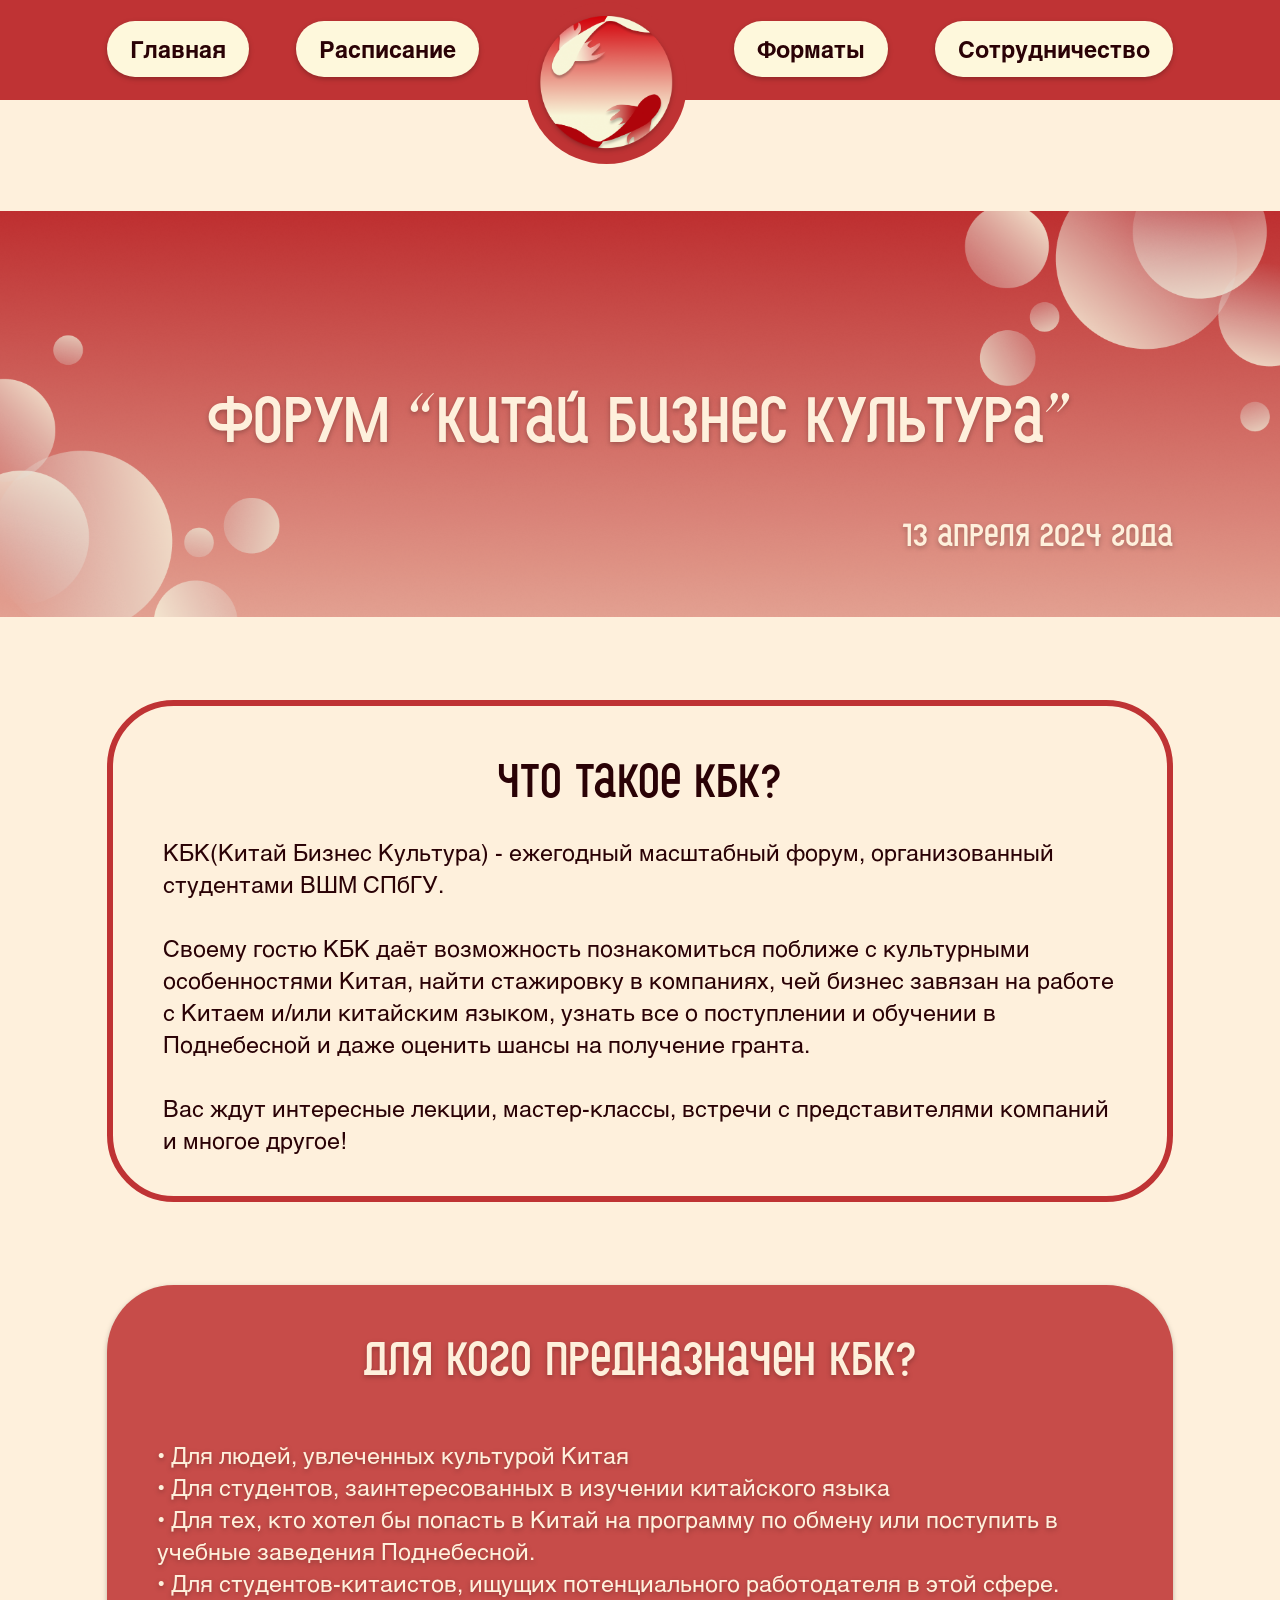
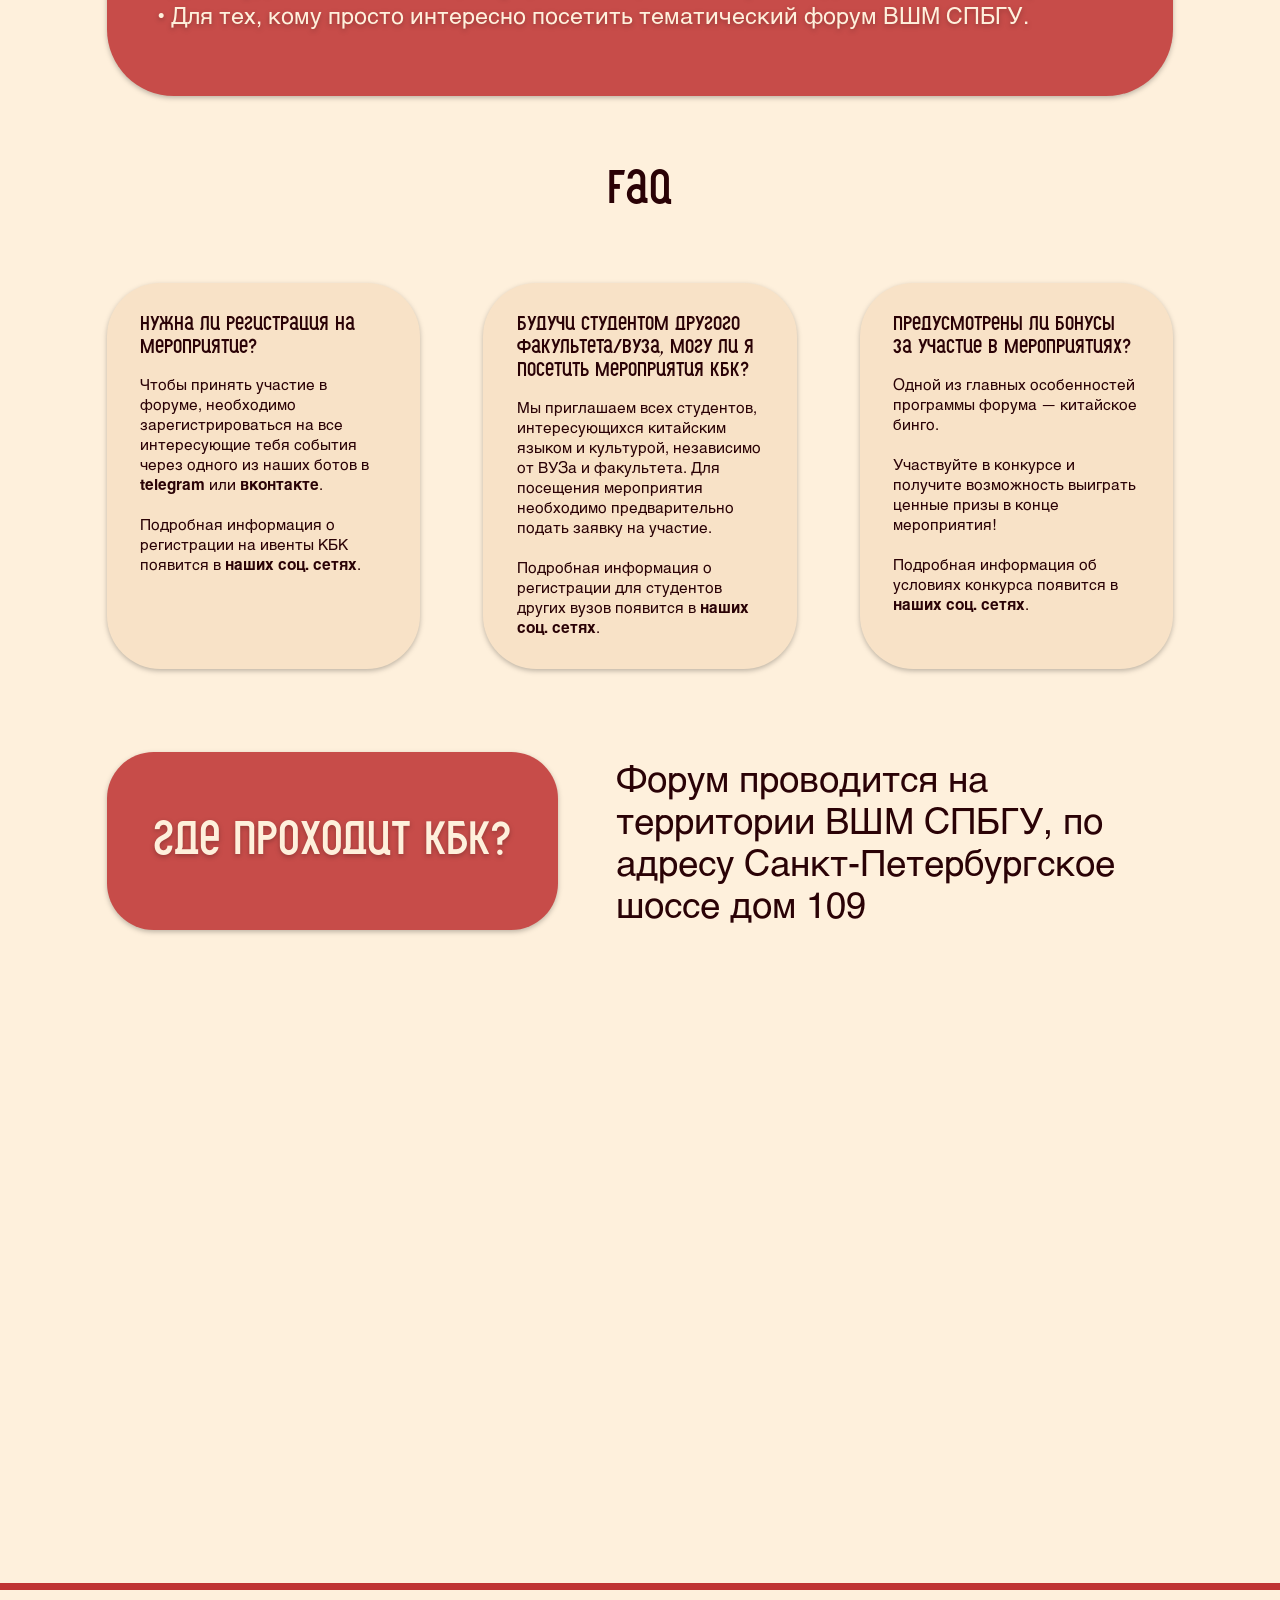
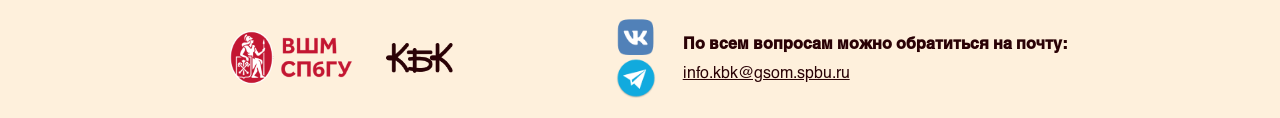
<file: index.html>
<!DOCTYPE html>
<html lang="ru">
<head>
    <meta charset="UTF-8">
    <meta name="viewport" content="width=device-width, initial-scale=1.0">
    <title>КБК | Главная</title>
    <link rel="stylesheet" type="text/css" href="css/normalize.css" />
    <link rel="stylesheet" type="text/css" href="css/Styles.css" />
    <link type="image/x-icon" href="image/favicon.ico" rel="shortcut icon">
    <link type="Image/x-icon" href="image/favicon.ico" rel="icon">
</head>
<body>
    <header>
        <section class="header">
            <a href="index.html">Главная</a>
            <a href="Timetable.html">Расписание</a>
            <div class="header_logo_image">
                <img src="image/logo.png">
            </div>
            <a href="Formats.html">Форматы</a>
            <a href="Partnership.html">Сотрудничество</a>
        </section>
        <img src="image/logo.png" class="burger_menu_logo">
        <input type="checkbox" id="menu-toggle" class="burger_checker">
        <label for="menu-toggle" class="menu-icon">
            <div class="bar1"></div>
            <div class="bar2"></div>
            <div class="bar3"></div>
        </label>
        <nav class="menu">
            <a href="index.html">Главная</a>
            <a href="Timetable.html">Расписание</a>
            <a href="Formats.html">Форматы</a>
            <a href="Partnership.html">Сотрудничество</a>
        </nav>

    </header>
    <section class="main_banner">
        <div class="content_main_banner">
            <h1>Форум “Китай Бизнес культура”</h1>
            <h2>13 апреля 2024 года</h2>
        </div>
    </section>
    <div class="main_wrapper">
        <section class="main_about_us">
            <h1>Что такое КБК?</h1>
            <p>КБК(Китай Бизнес Культура) - ежегодный масштабный форум, организованный студентами ВШМ СПбГУ. </br>
            <br>Своему гостю КБК даёт возможность познакомиться поближе с культурными особенностями Китая, найти стажировку в компаниях, чей бизнес завязан на работе с Китаем и/или китайским языком, узнать все о поступлении и обучении в Поднебесной и даже оценить шансы на получение гранта.</br>
            <br>Вас ждут интересные лекции, мастер-классы, встречи с представителями компаний и многое другое!
            </p>
        </section>
        <section class="main_info">
            <h1>Для кого предназначен КБК?</h1>
            <p>
                • Для людей, увлеченных культурой Китая</br>
                • Для студентов, заинтересованных в изучении китайского языка</br>
                • Для тех, кто хотел бы попасть в Китай на программу по обмену или поступить в учебные заведения Поднебесной.</br>
                • Для студентов-китаистов, ищущих потенциального работодателя в этой сфере.</br>
                • Для тех, кому просто интересно посетить тематический форум ВШМ СПБГУ.
            </p>
        </section>
        <section class="faq">
            <h1>FAQ</h1>
            <div class="faq_set_blocks">
                <div class="faq_block">
                    <h2>Нужна ли регистрация на мероприятие?</h2>
                    <p>Чтобы принять участие в форуме, необходимо зарегистрироваться на все интересующие тебя события через одного из наших ботов в <a href="">telegram</a> или <a href="">вконтакте</a>.</br>
                        <br>Подробная информация о регистрации на ивенты КБК появится в <a href="">наших соц. сетях</a>.
                    </p>
                </div>
                <div class="faq_block">
                    <h2>Будучи студентом другого факультета/вуза, могу ли я посетить мероприятия кбк?</h2>
                    <p>Мы приглашаем всех студентов, интересующихся китайским языком и культурой, независимо от ВУЗа и факультета. Для посещения мероприятия необходимо предварительно подать заявку на участие.</br>
                       <br>Подробная информация о регистрации для студентов других вузов появится в <a href="">наших соц. сетях</a>.
                    </p>
                </div>
                <div class="faq_block">
                    <h2>Предусмотрены ли бонусы за участие в мероприятиях?</h2>
                    <p>Одной из главных особенностей  программы форума — китайское бинго.</br>
                        <br>Участвуйте в конкурсе и получите возможность выиграть ценные призы в конце мероприятия!</br>
                        <br>Подробная информация об условиях конкурса появится в <a href="">наших соц. сетях</a>.
                    </p>
                </div>
            </div>
        </section>
        <section class="faq_contacts">
            <div class="faq_contacts_text">
                <div class="faq_contacts_text_h">
                    <h1>Где проходит кбк?</h1>
                </div>
                <p>Форум проводится на территории ВШМ СПБГУ, по адресу Санкт-Петербургское шоссе дом 109</p>
            </div>
            <div class="faq_contacts_map">
                <iframe src="https://yandex.ru/map-widget/v1/?um=constructor%3A29a223f2e7622d9aa05f6953feddacaf9f56b730171c51b52c9e523ab6ccb413&amp;source=constructor" frameborder="0"></iframe>
            </div>
        </section>
    </div>
    <footer>
        <hr class="footer_line">
        <section class="footer">
            <div class="footer_org_logo">
                <img src="image/gsom_spbu.png" class="footer_gsom">
                <img src="image/Cbc.png" class="footer_cbc">
            </div>
            <div class="footer_social_media">
                <a href="" class="block_footer_social_media">
                    <img src="image/vk.png">
                </a>
                <a href="" class="block_footer_social_media">
                    <img src="image/tg.png">
                </a>
            </div>
            <div class="footer_contact_details">
                <h1 class="footer_title">По всем вопросам можно обратиться на почту:</h1>
                <a href="mailto:info@cbc.gsom.ru"  class="footer_text">info.kbk@gsom.spbu.ru</a>
            </div>
        </section>
    </footer>
</body>
</html>
</file>
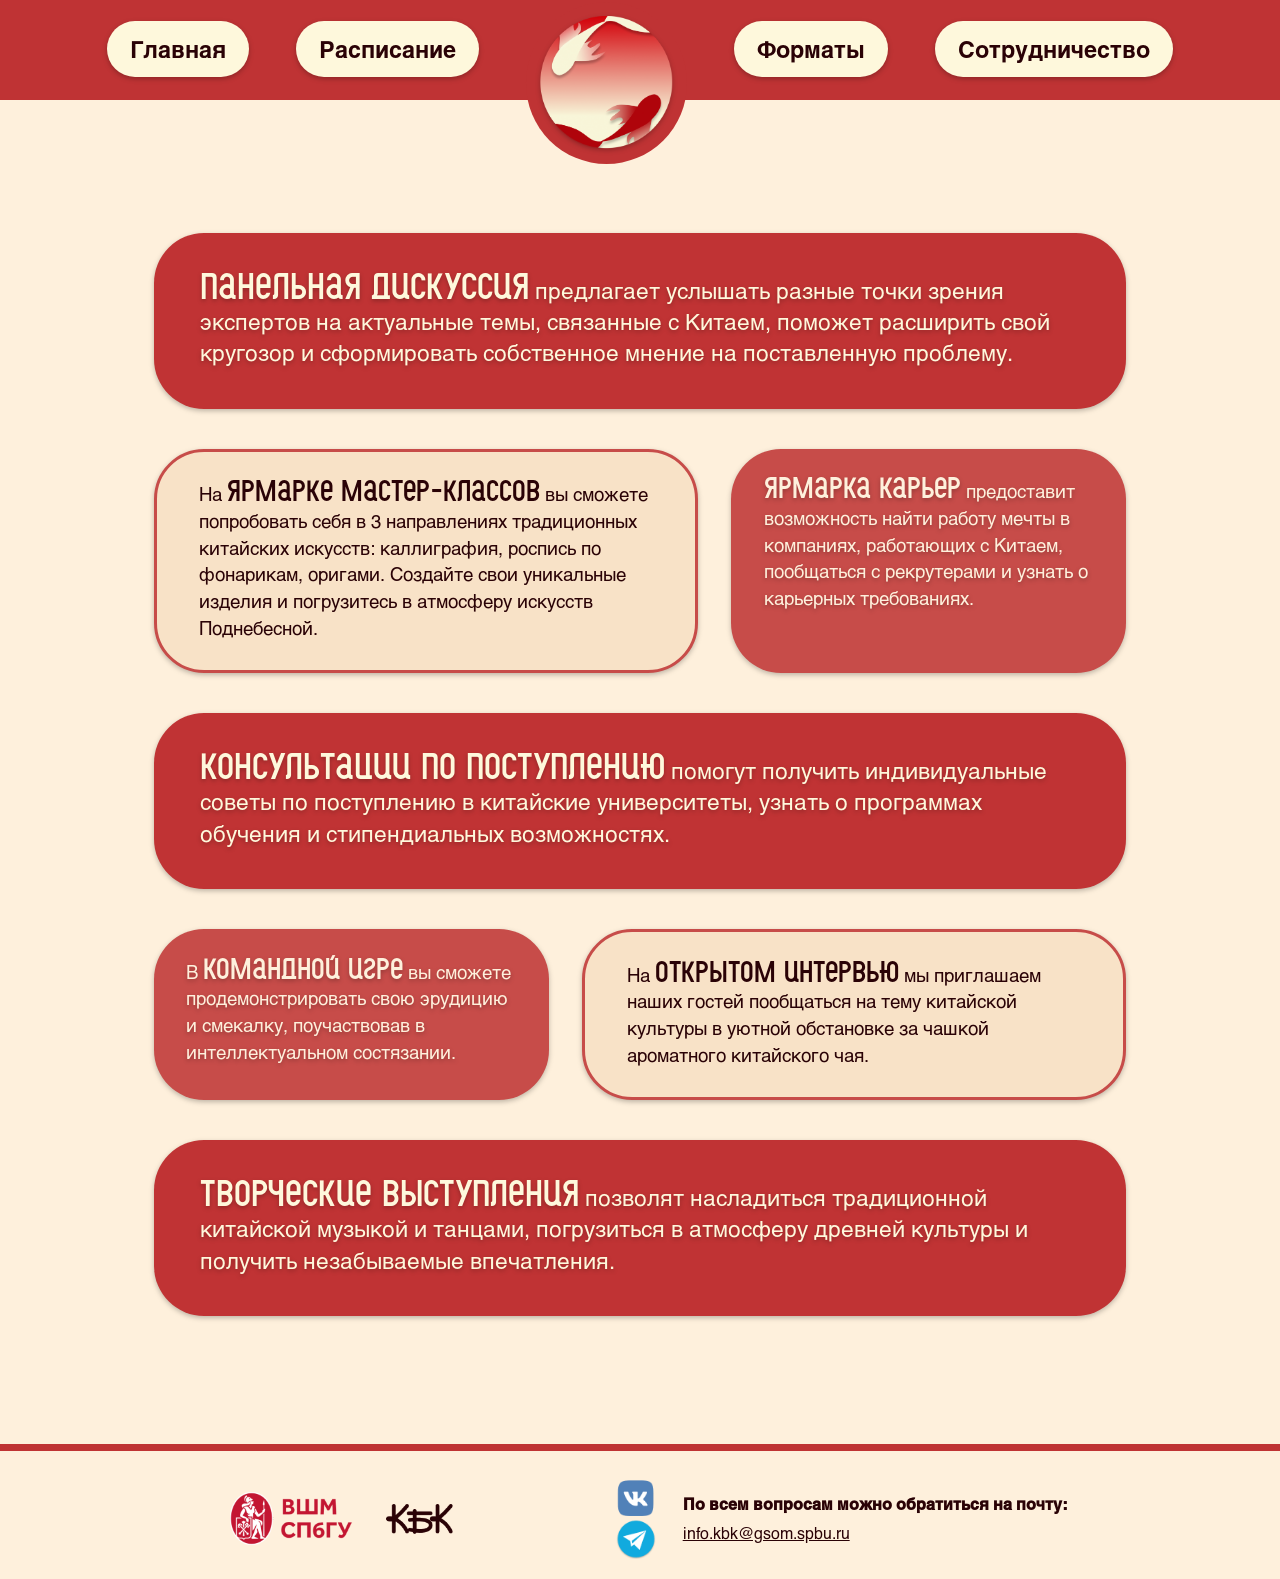
<file: Formats.html>
<!DOCTYPE html>
<html lang="ru">
<head>
    <meta charset="UTF-8">
    <meta name="viewport" content="width=device-width, initial-scale=1.0">
    <title>КБК | Форматы </title>
    <link rel="stylesheet" type="text/css" href="css/normalize.css" />
    <link rel="stylesheet" type="text/css" href="css/Styles.css" />
    <link type="image/x-icon" href="image/favicon.ico" rel="shortcut icon">
    <link type="Image/x-icon" href="image/favicon.ico" rel="icon">
</head>
<body>
    <header>
        <section class="header">
            <a href="index.html">Главная</a>
            <a href="Timetable.html">Расписание</a>
            <div class="header_logo_image">
                <img src="image/logo.png">
            </div>
            <a href="Formats.html">Форматы</a>
            <a href="Partnership.html">Сотрудничество</a>
        </section>
        <img src="image/logo.png" class="burger_menu_logo">
        <input type="checkbox" id="menu-toggle" class="burger_checker">
        <label for="menu-toggle" class="menu-icon">
            <div class="bar1"></div>
            <div class="bar2"></div>
            <div class="bar3"></div>
        </label>
        <nav class="menu">
            <a href="index.html">Главная</a>
            <a href="Timetable.html">Расписание</a>
            <a href="Formats.html">Форматы</a>
            <a href="Partnership.html">Сотрудничество</a>
        </nav>

    </header>
    <section class="formats_wrapper">
        <div class="formats-block-1">
            <p><strong>Панельная дискуссия</strong> предлагает услышать разные точки зрения экспертов на актуальные темы, связанные с Китаем, поможет расширить свой кругозор и сформировать собственное мнение на поставленную проблему.</p>
        </div>
        <div class="formats-block-set">
            <div class="formats-block-2">
                <p>На <strong>ярмарке мастер-классов</strong> вы сможете попробовать себя в 3 направлениях традиционных китайских искусств: каллиграфия, роспись по фонарикам, оригами. Создайте свои уникальные изделия и погрузитесь в атмосферу искусств Поднебесной.</p>
            </div>
            <div class="formats-block-3">
                <p><strong>Ярмарка карьер</strong> предоставит возможность найти работу мечты в компаниях, работающих с Китаем, пообщаться с рекрутерами и узнать о карьерных требованиях.</p>
            </div>
        </div>
        <div class="formats-block-1">
            <p><strong>Консультации по поступлению</strong> помогут получить индивидуальные советы по поступлению в китайские университеты, узнать о программах обучения и стипендиальных возможностях.</p>
        </div>
        <div class="formats-block-set">
            <div class="formats-block-3">
                <p>В <strong>командной игре</strong> вы сможете продемонстрировать свою эрудицию и смекалку, поучаствовав в интеллектуальном состязании.</p>
            </div>
            <div class="formats-block-2">
                <p>На <strong>открытом интервью</strong> мы приглашаем наших гостей пообщаться на тему китайской культуры в уютной обстановке за чашкой ароматного китайского чая.</p>
            </div>
        </div>
        <div class="formats-block-1">
            <p><strong>Творческие выступления</strong> позволят насладиться традиционной китайской музыкой и танцами, погрузиться в атмосферу древней культуры и получить незабываемые впечатления.</p>
        </div>
    </section>
    <footer>
        <hr class="footer_line">
        <section class="footer">
            <div class="footer_org_logo">
                <img src="image/gsom_spbu.png" class="footer_gsom">
                <img src="image/Cbc.png" class="footer_cbc">
            </div>
            <div class="footer_social_media">
                <a href="" class="block_footer_social_media">
                    <img src="image/vk.png">
                </a>
                <a href="" class="block_footer_social_media">
                    <img src="image/tg.png">
                </a>
            </div>
            <div class="footer_contact_details">
                <h1 class="footer_title">По всем вопросам можно обратиться на почту:</h1>
                <a href="mailto:info@cbc.gsom.ru"  class="footer_text">info.kbk@gsom.spbu.ru</a>
            </div>
        </section>
    </footer>
</body>
</html>
</file>
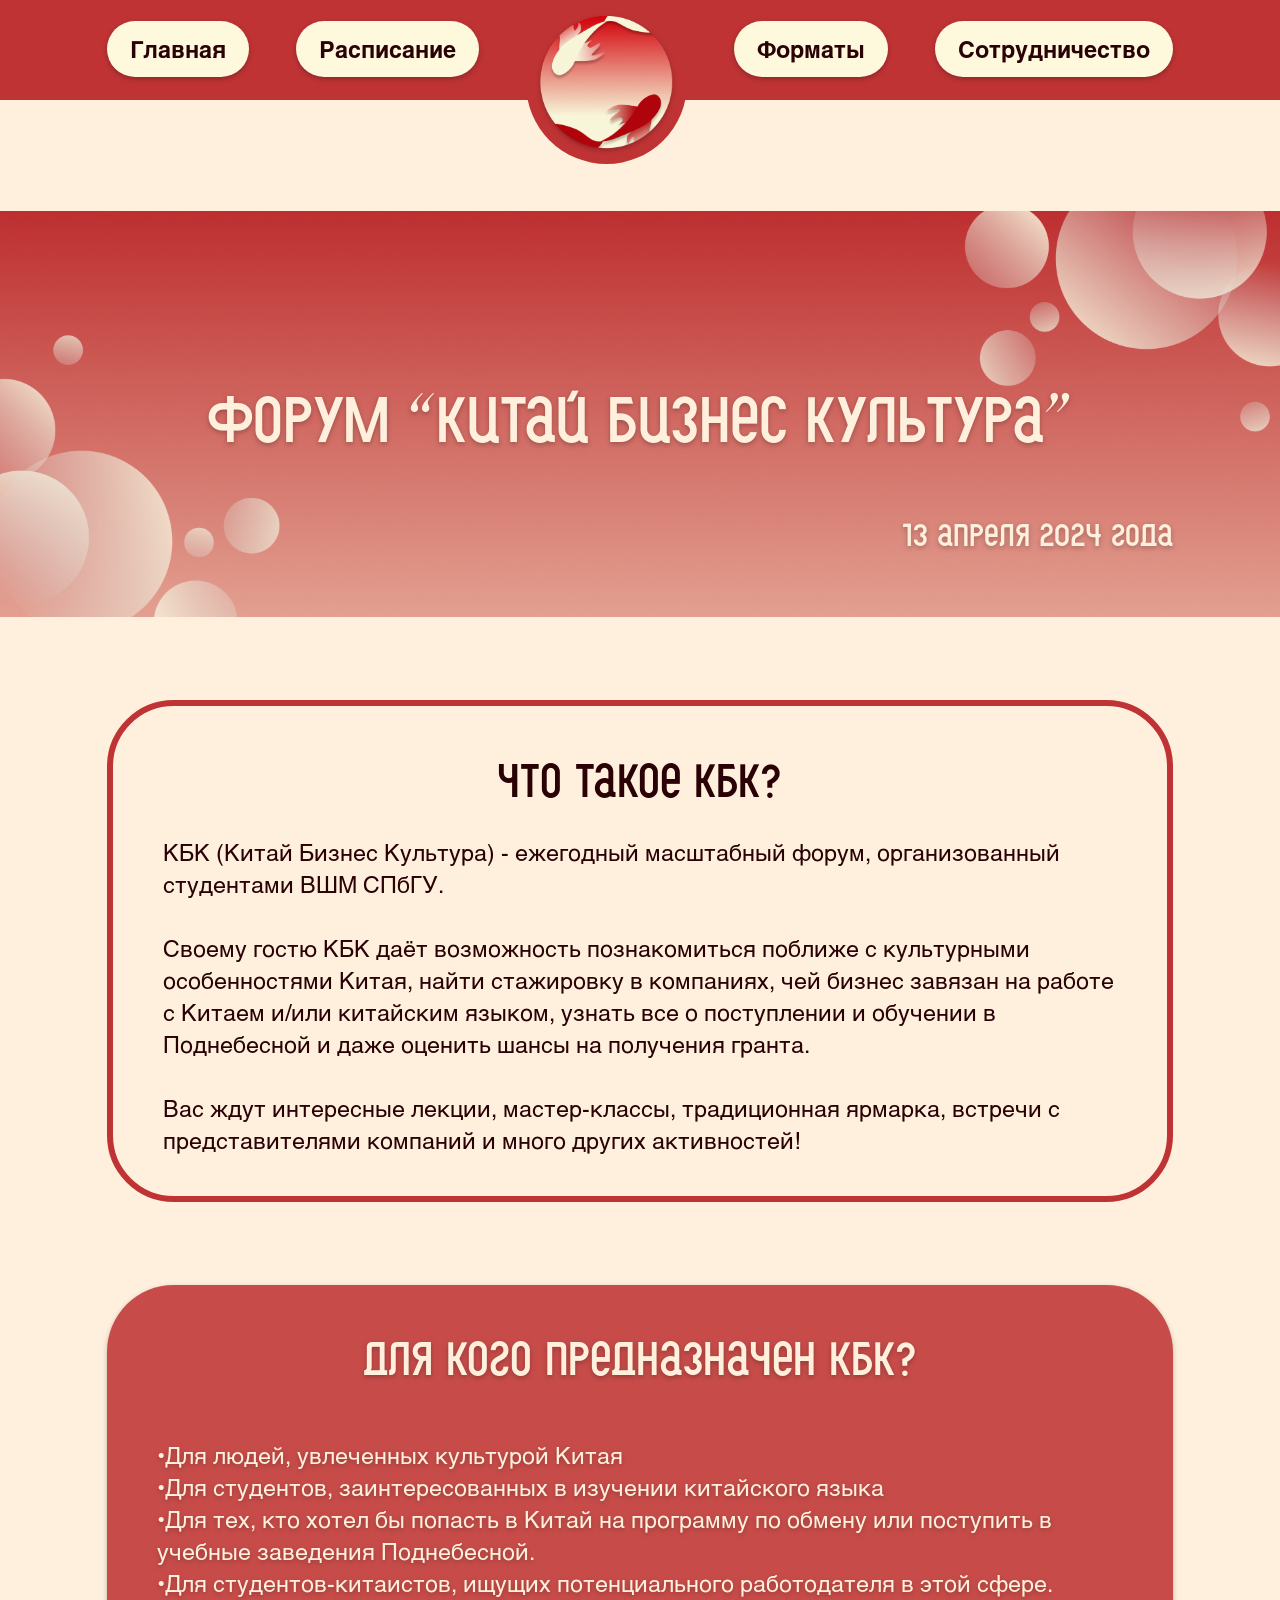
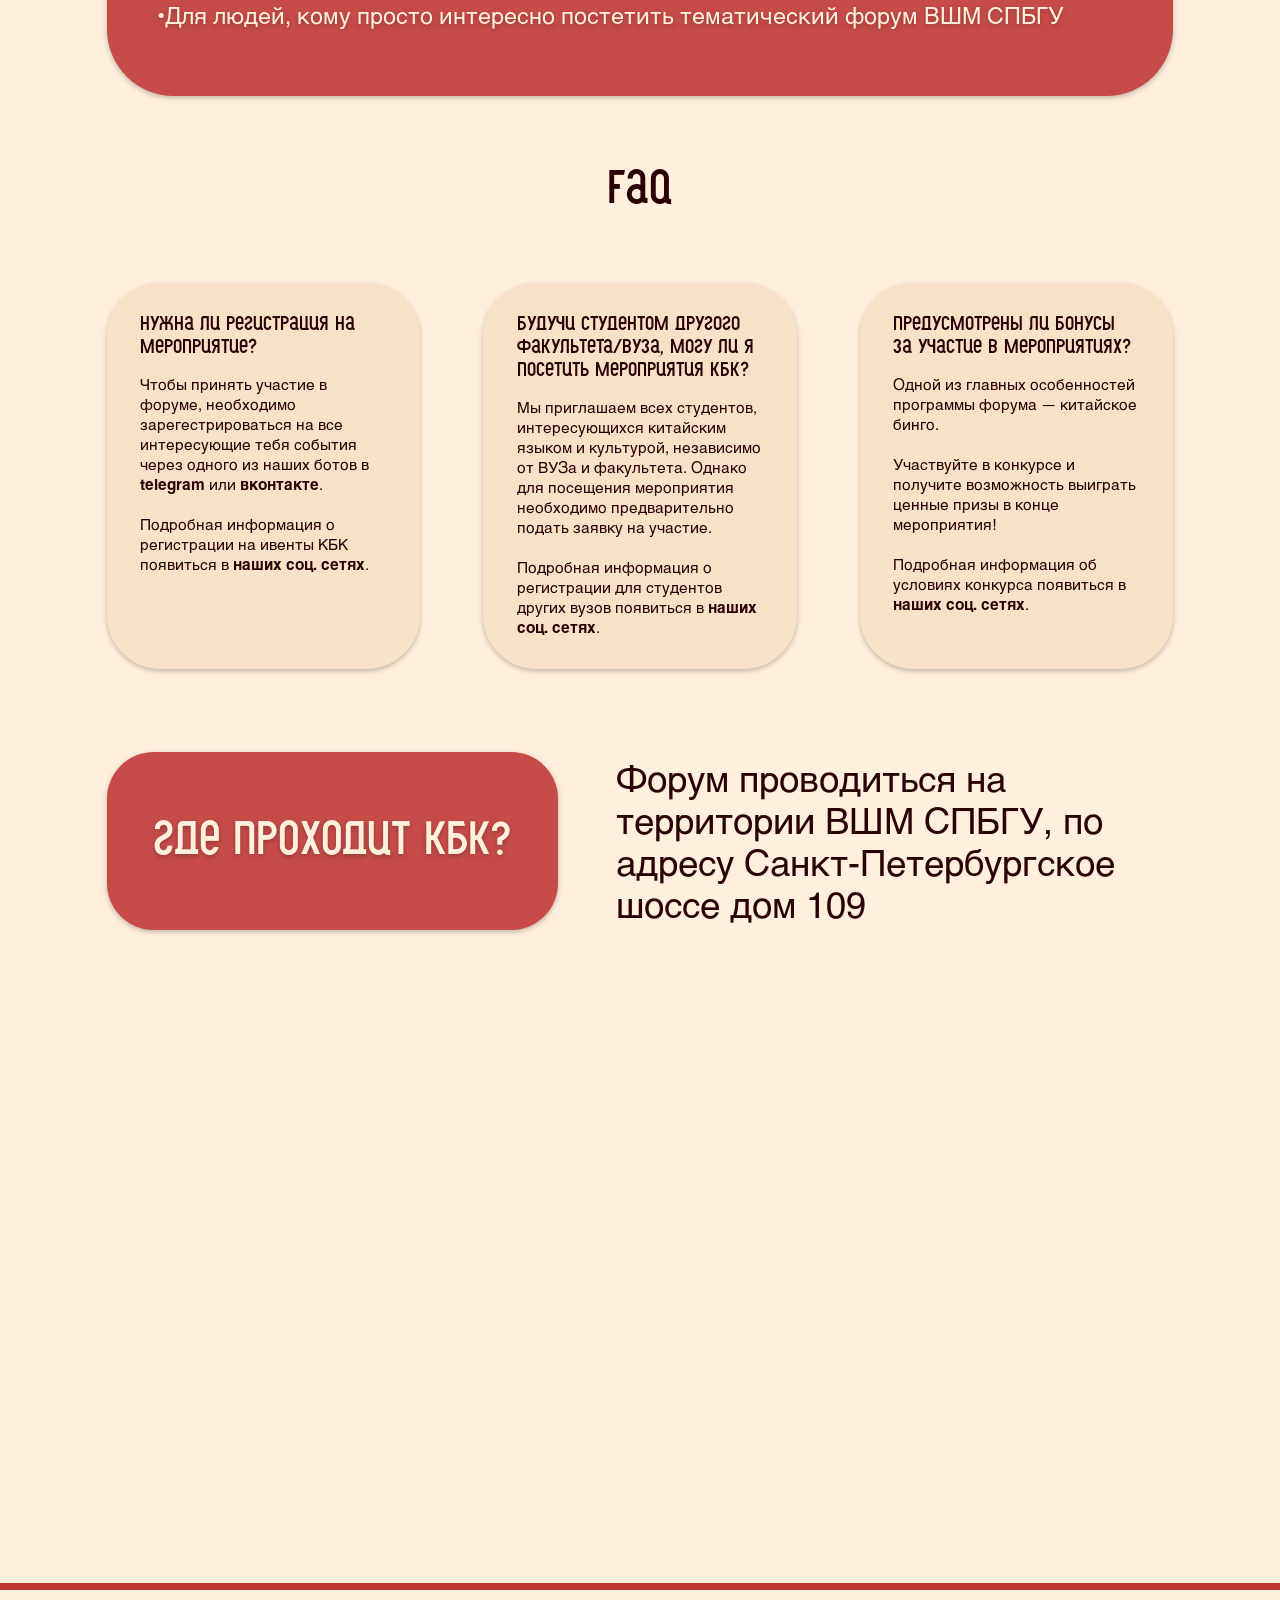
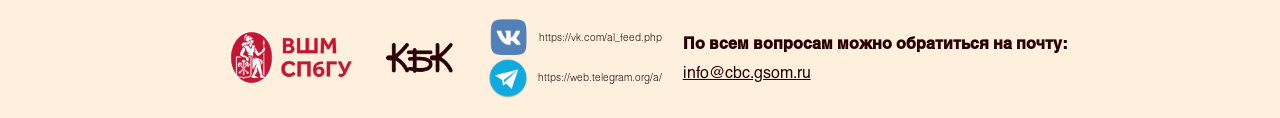
<file: Main.html>
<!DOCTYPE html>
<html lang="ru">
<head>
    <meta charset="UTF-8">
    <meta name="viewport" content="width=device-width, initial-scale=1.0">
    <title>КБК | Главная</title>
    <link rel="stylesheet" type="text/css" href="css/normalize.css" />
    <link rel="stylesheet" type="text/css" href="css/Styles.css" />
    <link type="image/x-icon" href="image/favicon.ico" rel="shortcut icon">
    <link type="Image/x-icon" href="image/favicon.ico" rel="icon">
</head>
<body>
    <header>
        <section class="header">
            <a href="Main.html">Главная</a>
            <a href="#">Расписание</a>
            <div class="header_logo_image">
                <img src="image/logo.png">
            </div>
            <a href="Formats.html">Форматы</a>
            <a href="#">Сотрудничество</a>
        </section>
    </header>
    <section class="main_banner">
        <div class="content_main_banner">
            <h1>Форум “Китай Бизнес культура”</h1>
            <h2>13 апреля 2024 года</h2>
        </div>
    </section>
    <div class="main_wrapper">
        <section class="main_about_us">
            <h1>Что такое КБК?</h1>
            <p>КБК (Китай Бизнес Культура) - ежегодный масштабный форум, организованный студентами ВШМ СПбГУ.</br>
            <br>Своему гостю КБК даёт возможность познакомиться поближе с культурными особенностями Китая, найти стажировку в компаниях, чей бизнес завязан на работе с Китаем и/или китайским языком, узнать все о поступлении и обучении в Поднебесной и даже оценить шансы на получения гранта.</br>
            <br>Вас ждут интересные лекции, мастер-классы, традиционная ярмарка, встречи с представителями компаний и много других активностей!
            </p>
        </section>
        <section class="main_info">
            <h1>Для кого предназначен КБК?</h1>
            <p>•Для людей, увлеченных культурой Китая</br>
                •Для студентов, заинтересованных в изучении китайского языка</br>
                •Для тех, кто хотел бы попасть в Китай на программу по обмену или поступить в учебные заведения Поднебесной.</br>
                •Для студентов-китаистов, ищущих потенциального работодателя в этой сфере.</br>
                •Для людей, кому просто интересно постетить тематический форум ВШМ СПБГУ</br>
            </p>
        </section>
        <section class="faq">
            <h1>FAQ</h1>
            <div class="faq_set_blocks">
                <div class="faq_block">
                    <h2>Нужна ли регистрация на мероприятие?</h2>
                    <p>Чтобы принять участие в форуме, необходимо зарегестрироваться на все интересующие тебя события через одного из наших ботов в <a href="">telegram</a> или <a href="">вконтакте</a>.</br>
                        <br>Подробная информация о регистрации на ивенты КБК появиться в <a href="">наших соц. сетях</a>.
                    </p>
                </div>
                <div class="faq_block">
                    <h2>Будучи студентом другого факультета/вуза, могу ли я посетить мероприятия кбк?</h2>
                    <p>Мы приглашаем всех студентов, интересующихся китайским языком и культурой, независимо от ВУЗа и факультета. Однако для посещения мероприятия необходимо предварительно подать заявку на участие.</br>
                       <br>Подробная информация о регистрации для студентов других вузов появиться в <a href="">наших соц. сетях</a>.
                    </p>
                </div>
                <div class="faq_block">
                    <h2>Предусмотрены ли бонусы за участие в мероприятиях?</h2>
                    <p>Одной из главных особенностей  программы форума — китайское бинго.</br>
                        <br>Участвуйте в конкурсе и получите возможность выиграть ценные призы в конце мероприятия!</br>
                        <br>Подробная информация об условиях конкурса появиться в <a href="">наших соц. сетях</a>.
                    </p>
                </div>
            </div>
        </section>
        <section class="faq_contacts">
            <div class="faq_contacts_text">
                <div class="faq_contacts_text_h">
                    <h1>Где проходит кбк?</h1>
                </div>
                <p>Форум проводиться на территории ВШМ СПБГУ, по адресу Санкт-Петербургское шоссе дом 109</p>
            </div>
            <div class="faq_contacts_map">
                <iframe src="https://yandex.ru/map-widget/v1/?um=constructor%3A29a223f2e7622d9aa05f6953feddacaf9f56b730171c51b52c9e523ab6ccb413&amp;source=constructor" frameborder="0"></iframe>
            </div>
        </section>
    </div>
    <footer>
        <hr class="footer_line">
        <section class="footer">
            <div class="footer_org_logo">
                <img src="image/gsom_spbu.png" class="footer_gsom">
                <img src="image/Cbc.png" class="footer_cbc">
            </div>
            <div class="footer_social_media">
                <a href="" class="block_footer_social_media">
                    <img src="image/vk.png">
                    <p>https://vk.com/al_feed.php</p>
                </a>
                <a href="" class="block_footer_social_media">
                    <img src="image/tg.png">
                    <p>https://web.telegram.org/a/</p>
                </a>
            </div>
            <div class="footer_contact_details">
                <h1 class="footer_title">По всем вопросам можно обратиться на почту:</h1>
                <a href="mailto:info@cbc.gsom.ru"  class="footer_text">info@cbc.gsom.ru</a>
            </div>
        </section>
    </footer>
</body>
</html>
</file>
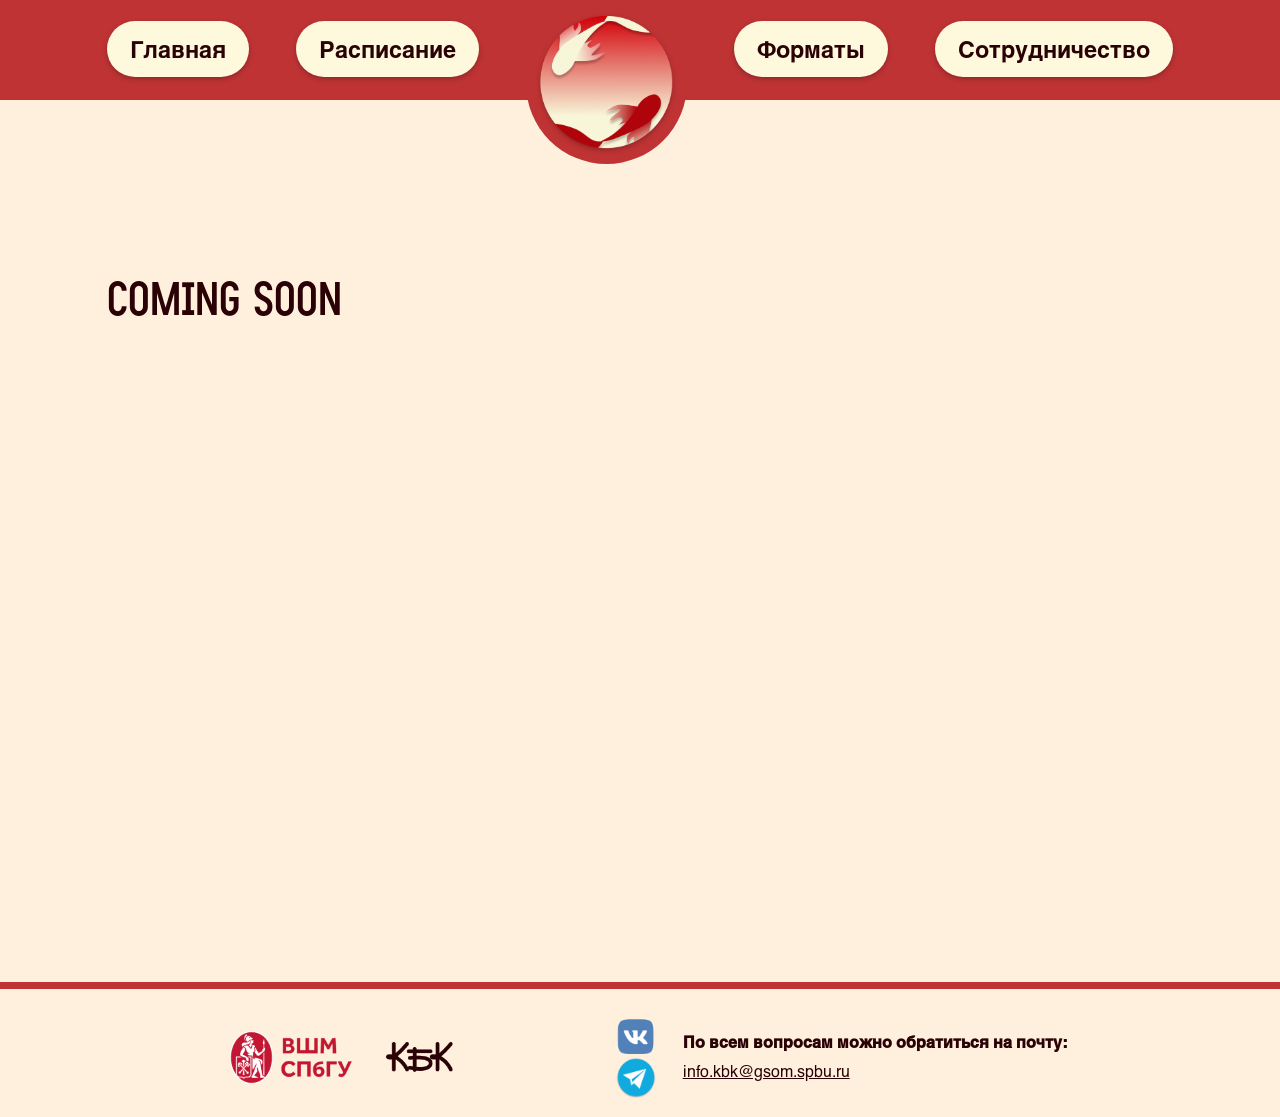
<file: Timetable.html>
<!DOCTYPE html>
<html lang="ru">
<head>
    <meta charset="UTF-8">
    <meta name="viewport" content="width=device-width, initial-scale=1.0">
    <title>КБК | Расписание</title>
    <link rel="stylesheet" type="text/css" href="css/normalize.css" />
    <link rel="stylesheet" type="text/css" href="css/Styles.css" />
    <link type="image/x-icon" href="image/favicon.ico" rel="shortcut icon">
    <link type="Image/x-icon" href="image/favicon.ico" rel="icon">
</head>
<body>
    <header>
        <section class="header">
            <a href="index.html">Главная</a>
            <a href="Timetable.html">Расписание</a>
            <div class="header_logo_image">
                <img src="image/logo.png">
            </div>
            <a href="Formats.html">Форматы</a>
            <a href="Partnership.html">Сотрудничество</a>
        </section>
        <img src="image/logo.png" class="burger_menu_logo">
        <input type="checkbox" id="menu-toggle" class="burger_checker">
        <label for="menu-toggle" class="menu-icon">
            <div class="bar1"></div>
            <div class="bar2"></div>
            <div class="bar3"></div>
        </label>
        <nav class="menu">
            <a href="index.html">Главная</a>
            <a href="Timetable.html">Расписание</a>
            <a href="Formats.html">Форматы</a>
            <a href="Partnership.html">Сотрудничество</a>
        </nav>

    </header>
    <div class="timetable_wrapper">
        <h1>Coming soon</h1>
    </div>
    <footer>
        <hr class="footer_line">
        <section class="footer">
            <div class="footer_org_logo">
                <img src="image/gsom_spbu.png" class="footer_gsom">
                <img src="image/Cbc.png" class="footer_cbc">
            </div>
            <div class="footer_social_media">
                <a href="" class="block_footer_social_media">
                    <img src="image/vk.png">
                </a>
                <a href="" class="block_footer_social_media">
                    <img src="image/tg.png">
                </a>
            </div>
            <div class="footer_contact_details">
                <h1 class="footer_title">По всем вопросам можно обратиться на почту:</h1>
                <a href="mailto:info@cbc.gsom.ru"  class="footer_text">info.kbk@gsom.spbu.ru</a>
            </div>
        </section>
    </footer>
</body>
</html>
</file>
<file: css/Styles.css>
@import url('header.css'); 
@import url('fonts.css');
@import url('formats.css'); 
@import url('footer.css');
@import url('main.css'); 
@import url('partnership.css');
@import url('timetable.css');
</file>
